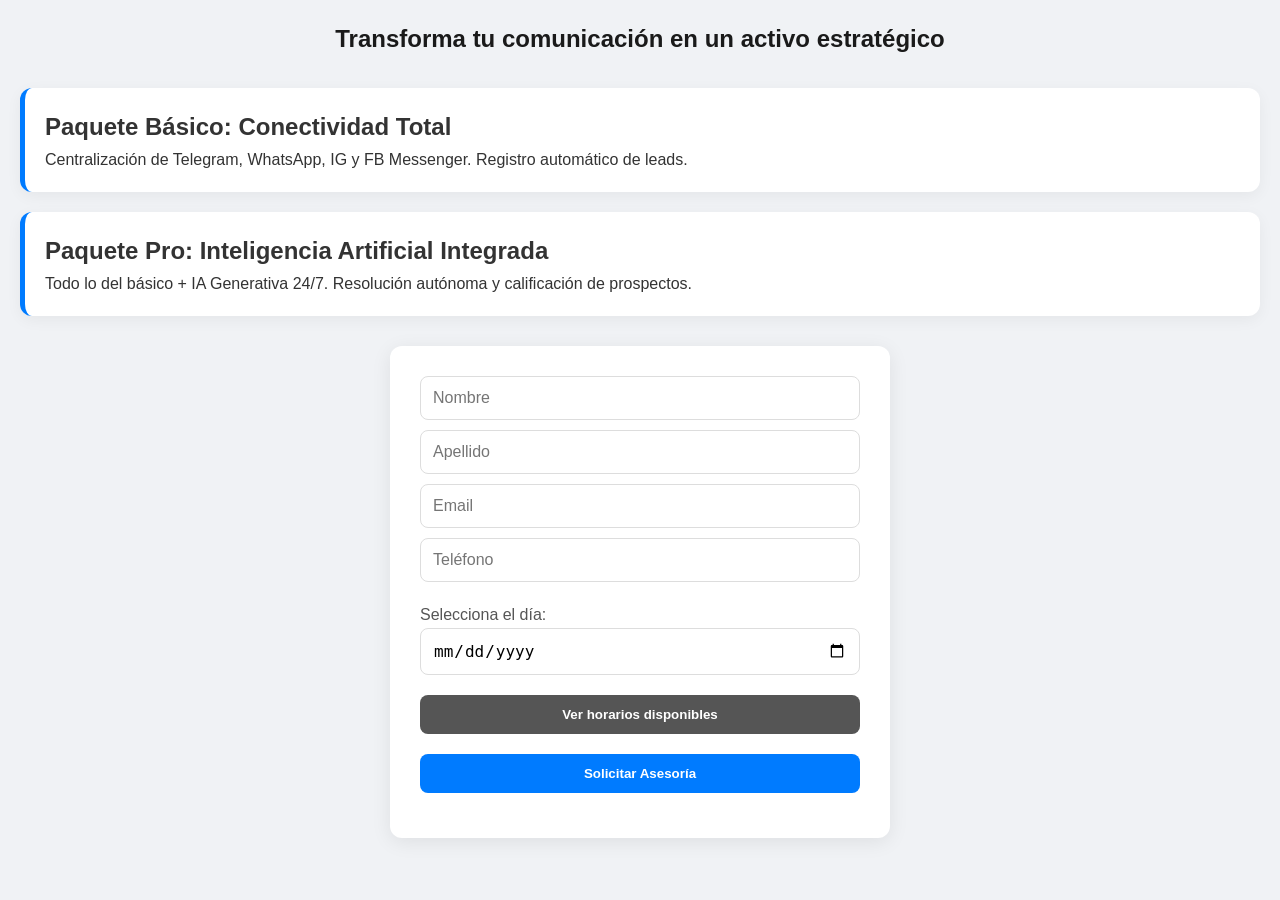
<file: index.html>
<!DOCTYPE html>
<html lang="es">
<head>
    <meta charset="UTF-8">
    <meta name="viewport" content="width=device-width, initial-scale=1.0">
    <title>Automatización Digital | Escala tu Negocio</title>
    <link rel="stylesheet" href="style.css">
</head>
<body>
    <header>
        <h1>Transforma tu comunicación en un activo estratégico</h1>
    </header>

    <section id="servicios">
        <div class="card">
            <h2>Paquete Básico: Conectividad Total</h2>
            <p>Centralización de Telegram, WhatsApp, IG y FB Messenger. Registro automático de leads.</p>
        </div>
        <div class="card">
            <h2>Paquete Pro: Inteligencia Artificial Integrada</h2>
            <p>Todo lo del básico + IA Generativa 24/7. Resolución autónoma y calificación de prospectos.</p>
        </div>
    </section>

    <section id="contacto">
        <form id="leadForm">
            <input type="text" id="nombre" placeholder="Nombre" required>
            <input type="text" id="apellido" placeholder="Apellido" required>
            <input type="email" id="email" placeholder="Email" required>
            <input type="tel" id="telefono" placeholder="Teléfono" required>
            
            <label for="fecha" style="display:block; margin-top:10px; color:#555;">Selecciona el día:</label>
            <input type="date" id="fecha" required>
            
            <button type="button" id="btnVerHorarios" style="margin-top:10px; width:100%;">Ver horarios disponibles</button>
            
            <div id="contenedorHorarios" style="display:none; margin-top:10px;">
                <label for="hora" style="display:block; color:#555;">Elige un horario:</label>
                <select id="hora" style="width:100%; padding:10px; margin-top:5px;"></select>
            </div>
            
            <button type="submit" style="margin-top:20px; width:100%;">Solicitar Asesoría</button>
            <p id="mensaje"></p>
        </form>
    </section>

    <script src="script.js"></script>
</body>
</html>
</file>
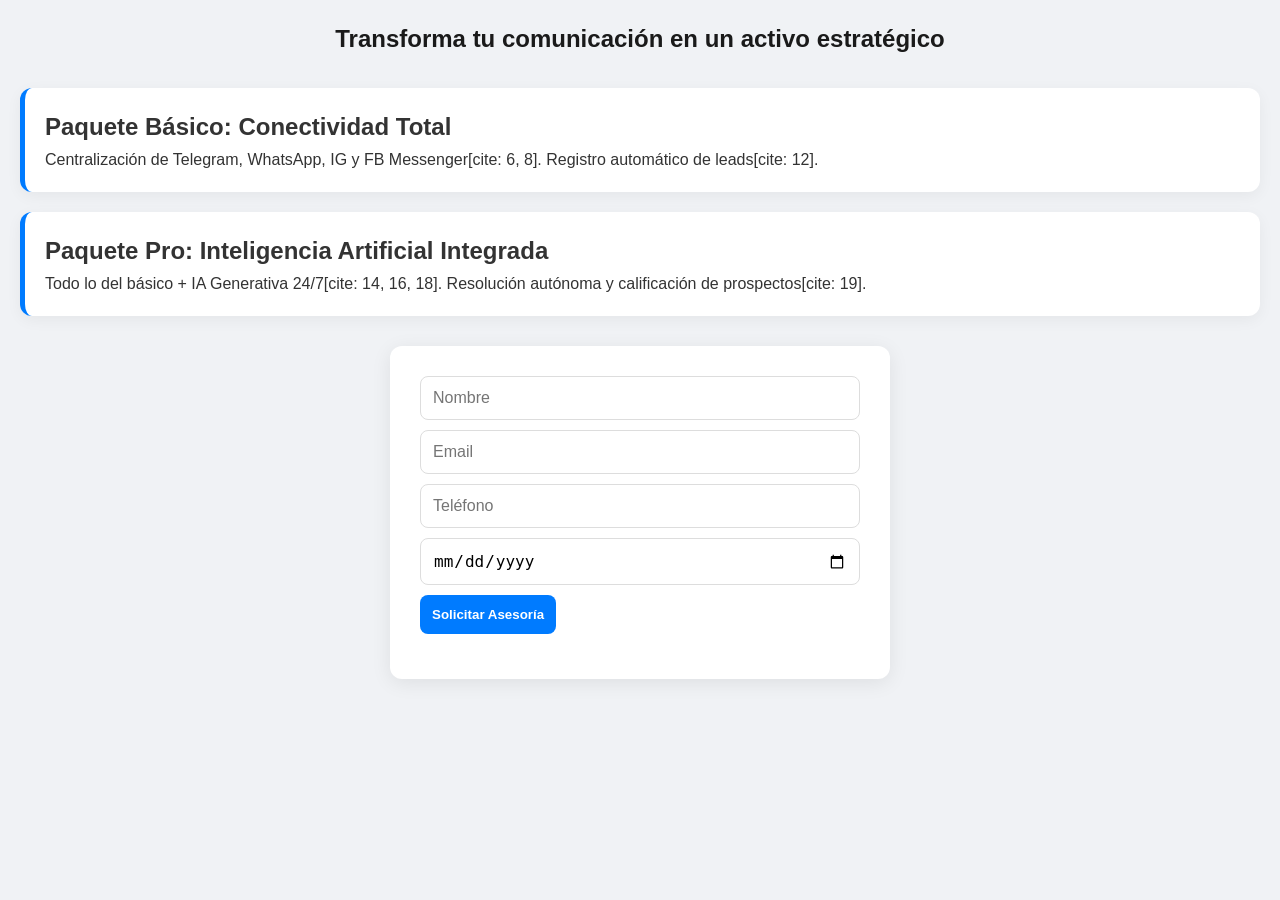
<file: Emprendimiento Secreto.html>
<!DOCTYPE html>
<html lang="es">
<head>
    <meta charset="UTF-8">
    <meta name="viewport" content="width=device-width, initial-scale=1.0">
    <title>Automatización Digital | Escala tu Negocio</title>
    <link rel="stylesheet" href="style.css">
</head>
<body>
    <header>
        <h1>Transforma tu comunicación en un activo estratégico</h1>
    </header>

    <section id="servicios">
        <div class="card">
            <h2>Paquete Básico: Conectividad Total</h2>
            <p>Centralización de Telegram, WhatsApp, IG y FB Messenger[cite: 6, 8]. Registro automático de leads[cite: 12].</p>
        </div>
        <div class="card">
            <h2>Paquete Pro: Inteligencia Artificial Integrada</h2>
            <p>Todo lo del básico + IA Generativa 24/7[cite: 14, 16, 18]. Resolución autónoma y calificación de prospectos[cite: 19].</p>
        </div>
    </section>

    <section id="contacto">
        <form id="leadForm">
            <input type="text" id="nombre" placeholder="Nombre" required>
            <input type="email" id="email" placeholder="Email" required>
            <input type="tel" id="telefono" placeholder="Teléfono" required>
            <input type="date" id="fecha">
            <button type="submit">Solicitar Asesoría</button>
            <p id="mensaje"></p>
        </form>
    </section>

    <script src="script.js"></script>
</body>
</html>
</file>
<file: style.css>
/* Reset y base */
* { box-sizing: border-box; margin: 0; padding: 0; }
body { 
    font-family: 'Segoe UI', Tahoma, Geneva, Verdana, sans-serif; 
    line-height: 1.6; 
    padding: 20px; 
    background: #f0f2f5; 
    color: #333;
}

/* Encabezado */
header { text-align: center; margin-bottom: 30px; }
h1 { color: #1a1a1a; font-size: 1.5rem; }

/* Tarjetas */
#servicios { display: flex; flex-direction: column; gap: 20px; margin-bottom: 30px; }
.card { 
    background: white; 
    padding: 20px; 
    border-radius: 12px; 
    box-shadow: 0 4px 15px rgba(0,0,0,0.05); 
    border-left: 5px solid #007bff;
}

/* Formulario */
#leadForm { 
    max-width: 500px; 
    margin: 0 auto; 
    background: white; 
    padding: 30px; 
    border-radius: 12px; 
    box-shadow: 0 4px 20px rgba(0,0,0,0.08); 
}

input, select { 
    width: 100%; 
    padding: 12px; 
    border-radius: 8px; 
    border: 1px solid #ddd; 
    margin-bottom: 10px;
    font-size: 1rem;
}

/* Botones */
button { 
    padding: 12px; 
    border-radius: 8px; 
    border: none; 
    cursor: pointer; 
    font-weight: 600; 
    transition: background 0.3s ease;
}

/* Botón de ver horarios (gris oscuro) */
#btnVerHorarios { background: #555; color: white; }
#btnVerHorarios:hover { background: #333; }

/* Botón de enviar (azul) */
button[type="submit"] { background: #007bff; color: white; }
button[type="submit"]:hover { background: #0056b3; }

/* Mensaje de respuesta */
#mensaje { text-align: center; margin-top: 15px; font-weight: bold; color: #007bff; }
</file>
